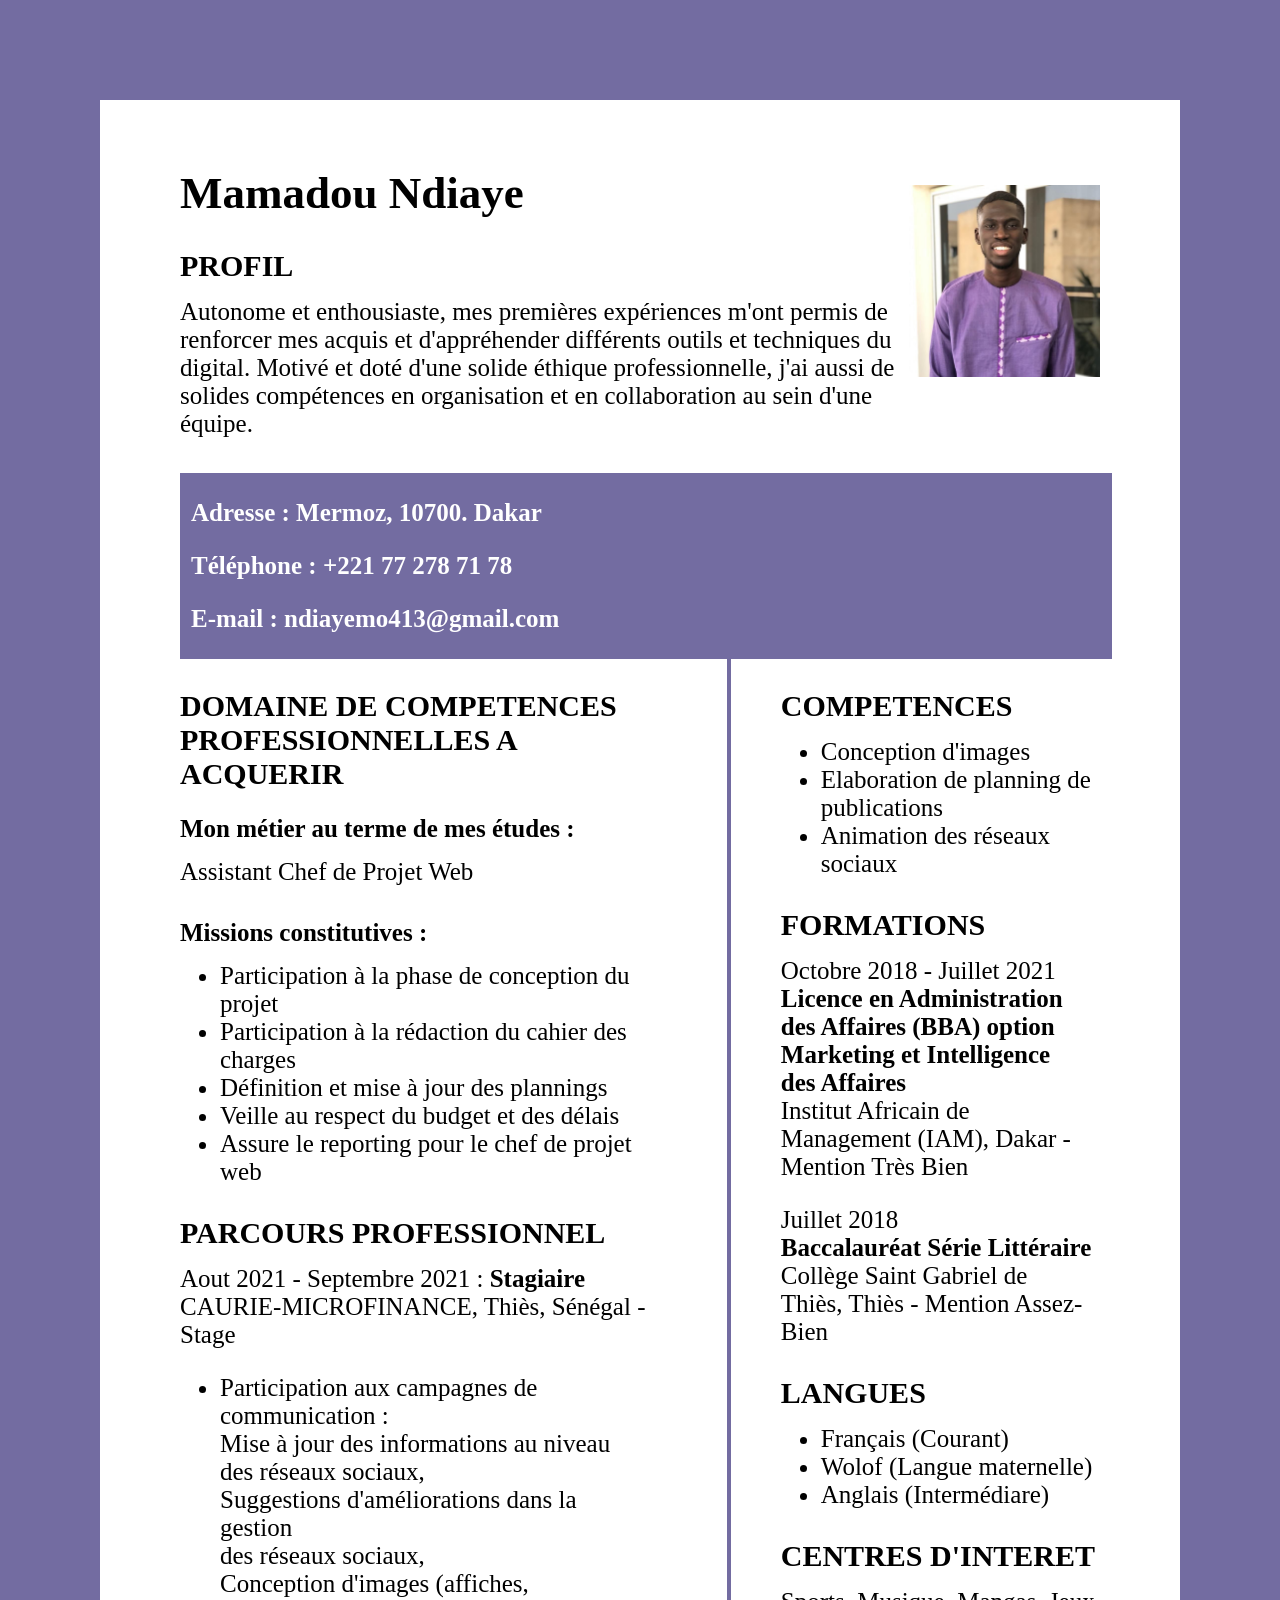
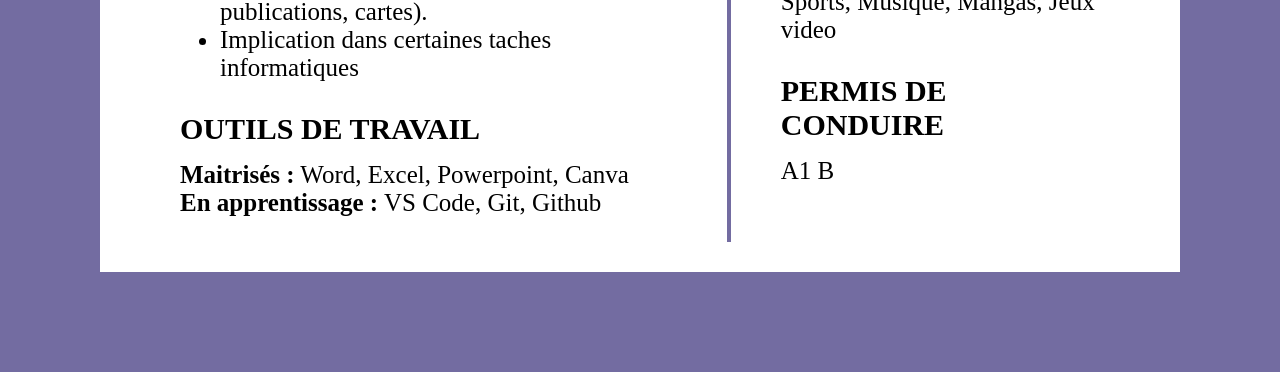
<file: index.html>
<!DOCTYPE html>
<html lang="fr">

<head>
    <meta charset="UTF-8">
    <meta http-equiv="X-UA-Compatible" content="IE=edge">
    <meta name="viewport" content="width=device-width, initial-scale=1.0">
    <title>Document</title>
    <link rel="stylesheet" href="moncv.css">
</head>

<body>
    <div id="container1">
        <div class="bloc1">
            <h2>Mamadou Ndiaye</h2>
            <h3>PROFIL</h3>
            <p>Autonome et enthousiaste, mes premières expériences m'ont permis de renforcer mes acquis et d'appréhender
                différents outils et techniques du digital. Motivé et doté d'une solide éthique professionnelle, j'ai
                aussi de solides compétences en organisation et en collaboration au sein d'une équipe.</p>
        </div>
        <div>
            <img id="pic" src="photodecv.jpg" alt="Photo de Mamadou Ndiaye">
        </div>
    </div>
    <div id="container2">
        <p><b>Adresse : Mermoz, 10700. Dakar</b></p>
        <p><b>Téléphone : +221 77 278 71 78</b></p>
        <p><b>E-mail : ndiayemo413@gmail.com</b></p>
    </div>
    <div id="containerbloc">
        <div id="container3">
            <div class="bloc2">
                <h3>DOMAINE DE COMPETENCES <br>
                    PROFESSIONNELLES A ACQUERIR</h3>
                <h4>Mon métier au terme de mes études :</h4>
                <p>Assistant Chef de Projet Web</p>
                <h4>Missions constitutives :</h4>
                <ul>
                    <li>Participation à la phase de conception du projet</li>
                    <li>Participation à la rédaction du cahier des charges</li>
                    <li>Définition et mise à jour des plannings</li>
                    <li>Veille au respect du budget et des délais</li>
                    <li>Assure le reporting pour le chef de projet web</li>
                </ul>
            </div>
            <div class="bloc3">
                <h3>PARCOURS PROFESSIONNEL</h3>
                <p>Aout 2021 - Septembre 2021 : <b> Stagiaire </b>
                    <br> CAURIE-MICROFINANCE, Thiès, Sénégal - Stage
                </p>
                <ul>
                    <li>Participation aux campagnes de communication :
                        <br> Mise à jour des informations au niveau des réseaux sociaux,
                        <br> Suggestions d'améliorations dans la gestion
                        <br> des réseaux sociaux,
                        <br> Conception d'images (affiches, publications, cartes).
                    </li>
                    <li>Implication dans certaines taches informatiques</li>
                </ul>
            </div>
            <div class="bloc4">
                <h3>OUTILS DE TRAVAIL</h3>
                <p><b>Maitrisés :</b> Word, Excel, Powerpoint, Canva
                    <br> <b>En apprentissage :</b> VS Code, Git, Github
                </p>
            </div>
        </div>
        <div id="container4">
            <div class="bloc6">
                <h3>COMPETENCES</h3>
                <ul>
                    <li>Conception d'images</li>
                    <li>Elaboration de planning de publications</li>
                    <li>Animation des réseaux sociaux</li>
                </ul>
            </div>
            <div class="bloc7">
                <h3>FORMATIONS</h3>
                <p>Octobre 2018 - Juillet 2021
                    <br> <b> Licence en Administration
                    <br> des Affaires (BBA) option
                    <br> Marketing et Intelligence
                    <br> des Affaires </b>
                    <br> Institut Africain de
                    <br> Management (IAM), Dakar -
                    <br> Mention Très Bien
                </p>
                <p>Juillet 2018
                   <br> <b> Baccalauréat Série Littéraire </b>
                   <br> Collège Saint Gabriel de
                   <br> Thiès, Thiès -
                    Mention Assez-Bien
                </p>
            </div>
            <div class="bloc8">
                <h3>LANGUES</h3>
                <ul>
                    <li>Français (Courant)</li>
                    <li>Wolof (Langue maternelle)</li>
                    <li>Anglais (Intermédiare)</li>
                </ul>
            </div>
            <div class="bloc5">
                <h3>CENTRES D'INTERET</h3>
                <p>Sports, Musique, Mangas, Jeux video</p>
            </div>
            <div class="bloc9">
                <h3>PERMIS DE CONDUIRE</h3>
                <p>A1 B</p>
            </div>
        </div>
    </div>
</body>

</html>
</file>
<file: moncv.css>
body{
    border: #736CA1 solid 100px;
    margin:auto;
    padding: 30px 80px;
}
#pic{
    width: 100%;
    padding-top: 55px;
}
#container1{
    display:flex;
}
#container2{
    border: solid 1px #736CA1;
    background-color: #736CA1;
    padding-left: 10px;
    margin-top: 10px;
    width: 100%;
}
#container2 p{
    color: white;
}
#containerbloc{
    display: flex;
}
#container4{
    border-left: solid 4px #736CA1;
    padding-left: 50px;
}
#container3{
    padding-right: 80px;
}
h2{
    font-size: 45px;
    margin-bottom: 0px;
}
h3{
    font-size: 30px;
    margin-bottom: -10px;
}
h4{
    font-size: 25px;
    margin-bottom: -10px;
}
p{
    font-size: 25px;
}
ul{
    font-size: 25px;
}
</file>
